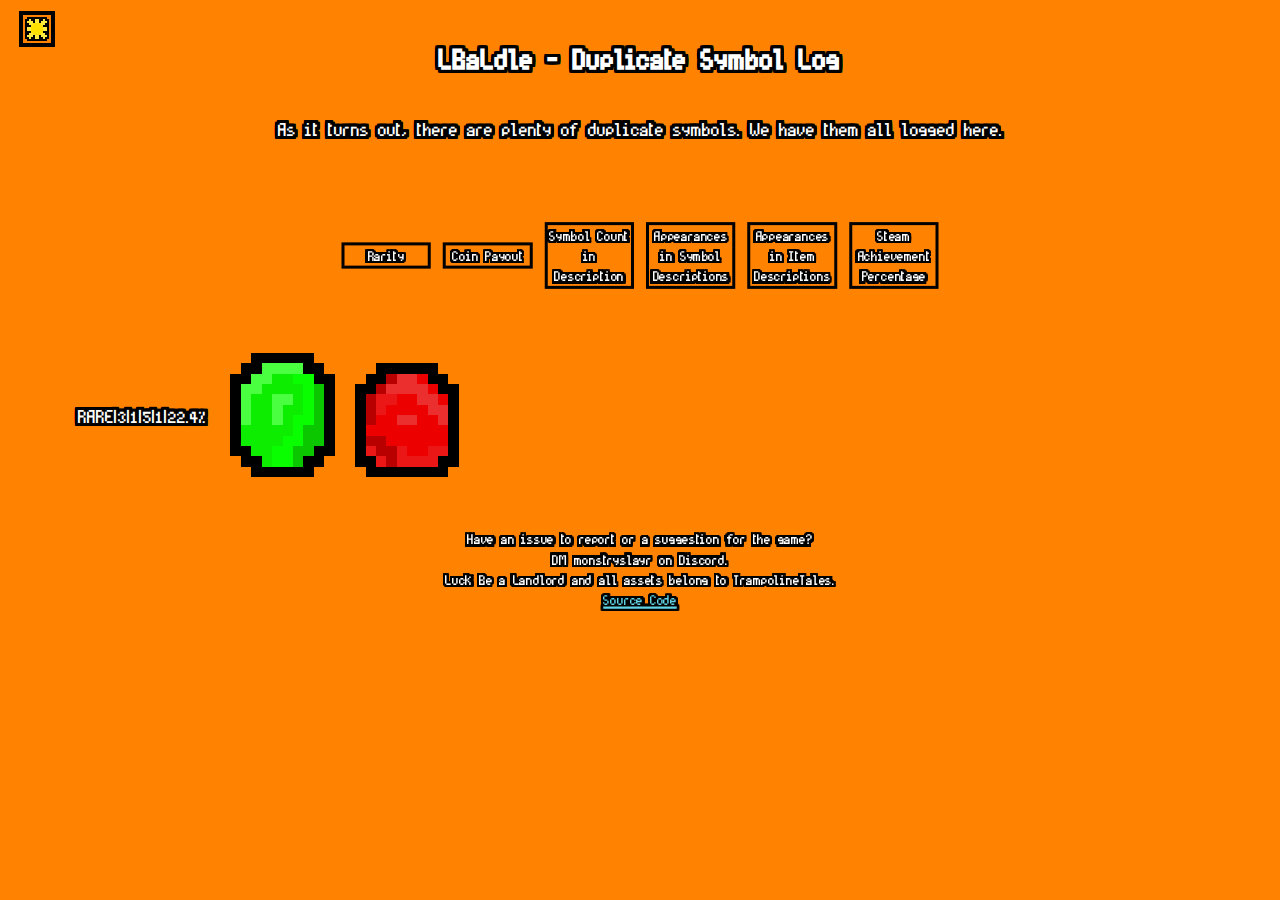
<file: duplicates.html>
<!DOCTYPE html>
<html lang="en">
<head>
    <meta charset="UTF-8">
    <meta http-equiv="X-UA-Compatible" content="IE=edge">
    <link rel="stylesheet" type="text/css" href="style.css">
    <link rel="stylesheet" type="text/css" href="dupStyle.css">
    <script src="https://ajax.googleapis.com/ajax/libs/jquery/3.5.1/jquery.min.js"></script>
    <meta name="description" content="The duplicate symbol log for LBaLdle, a Wordle-like where you need to guess the Luck Be a Landlord symbol.">
    <meta name="keywords" content="Luck Be a Landlord, Wordle">
    <meta name="author" content="MonstyrSlayr">
    <meta name="viewport" content="width=device-width, initial-scale=1.0">

    <meta property="og:url" content="https://monstyrslayr.github.io/lbaldle/duplicates.html"/>
    <meta property="og:type" content="game"/>
    <meta property="og:title" content="LBaLdle - Duplicate Symbol Log"/>
    <meta property="og:description" content="The duplicate symbol log for LBaLdle, a Wordle-like where you need to guess the Luck Be a Landlord symbol."/>
    <meta property="og:image" content="https://raw.githubusercontent.com/MonstyrSlayr/monstyrslayr.github.io/main/img/LBALDLE.png"/>
    <meta property="og:locale" content="en_US"/>

    <meta property="twitter:url" content="https://monstyrslayr.github.io/lbaldle/duplicates.html">
    <meta property="twitter:title" content="LBaLdle - Duplicate Symbol Log">
    <meta property="twitter:card" content="summary_large_image">
    <meta property="twitter:description" content="A Wordle-like where you need to guess the Luck Be a Landlord symbol."/>
    <meta property="twitter:image" content="https://raw.githubusercontent.com/MonstyrSlayr/monstyrslayr.github.io/main/img/LBALDLE.png"/>

    <title>LBaLdle</title>
</head>
<body>
    <h2>LBaLdle - Duplicate Symbol Log</h2>
    <p>
        As it turns out, there are plenty of duplicate symbols. We have them all logged here.
    </p>

    <div class="guesses">
        <div class="row" id="hinttitles">
            <div class='column' id="rarityRow">
                <p class="hint">Rarity</p>
            </div>

            <div class='column' id="coinRow">
                <p class="hint">Coin Payout</p>
            </div>

            <div class='column' id="countRow">
                <p class="hint">Symbol Count in Description</p>
            </div>

            <div class='column' id="appRow">
                <p class="hint">Appearances in Symbol Descriptions</p>
            </div>

            <div class='column' id="itemAppRow">
                <p class="hint">Appearances in Item Descriptions</p>
            </div>

            <div class='column' id="percRow">
                <p class="hint">Steam Achievement Percentage</p>
            </div>
        </div>
    </div>

    <div id="dupSymbols">

    </div>

    <div id="extra">
        <p>Have an issue to report or a suggestion for the game?
        <br>DM monstryslayr on Discord.
        <br>Luck Be a Landlord and all assets belong to TrampolineTales.
        <br><a href="https://github.com/MonstyrSlayr/LBALdle" target="_blank">Source Code</a></p>
    </div>
    
    <div id="notMain">
        <div id="emailToggleDiv">
            <button id="emailToggle" class="emailToggle"><img id="darkModeToggle" class="emailCheck" src="./img/sun.png"></button>
        </div>
    </div>

    <script src="symbols.js"></script>
    <script src="duplicates.js" type="module"></script>
</body>
</html>
</file>
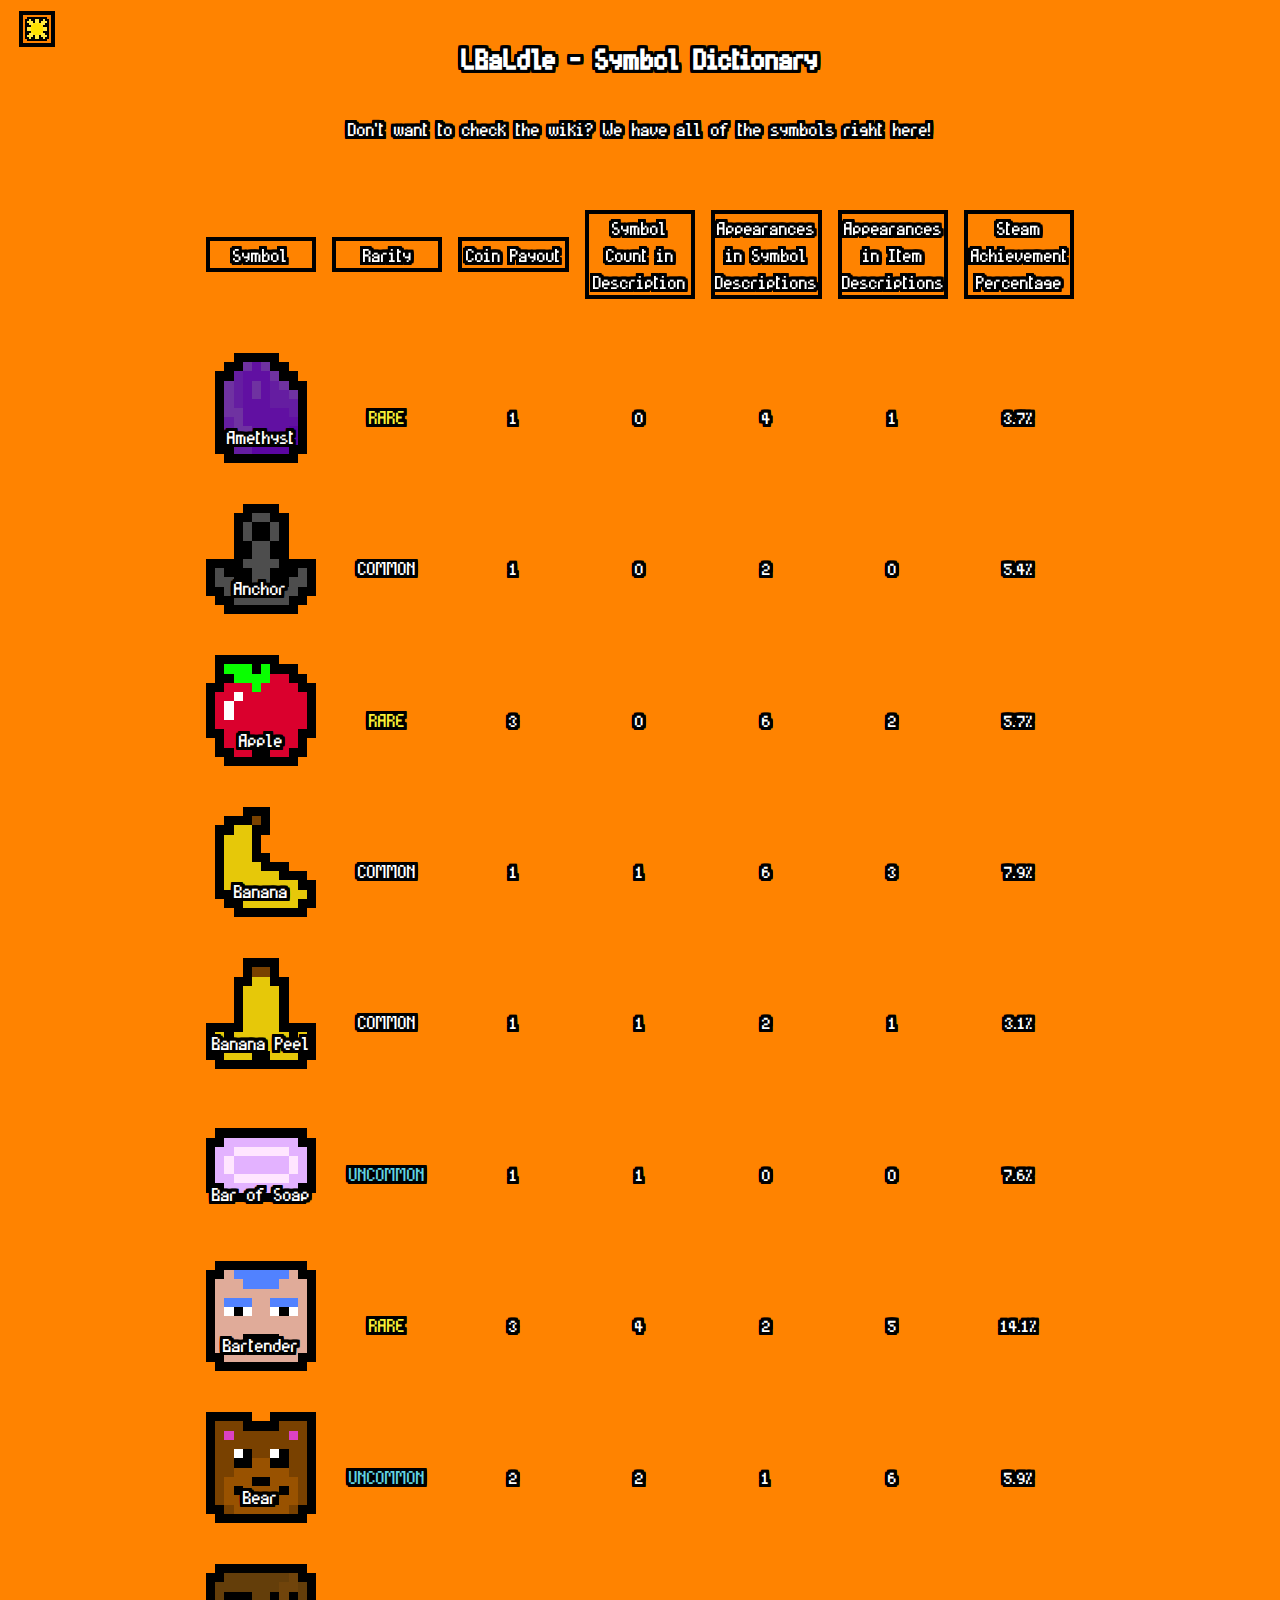
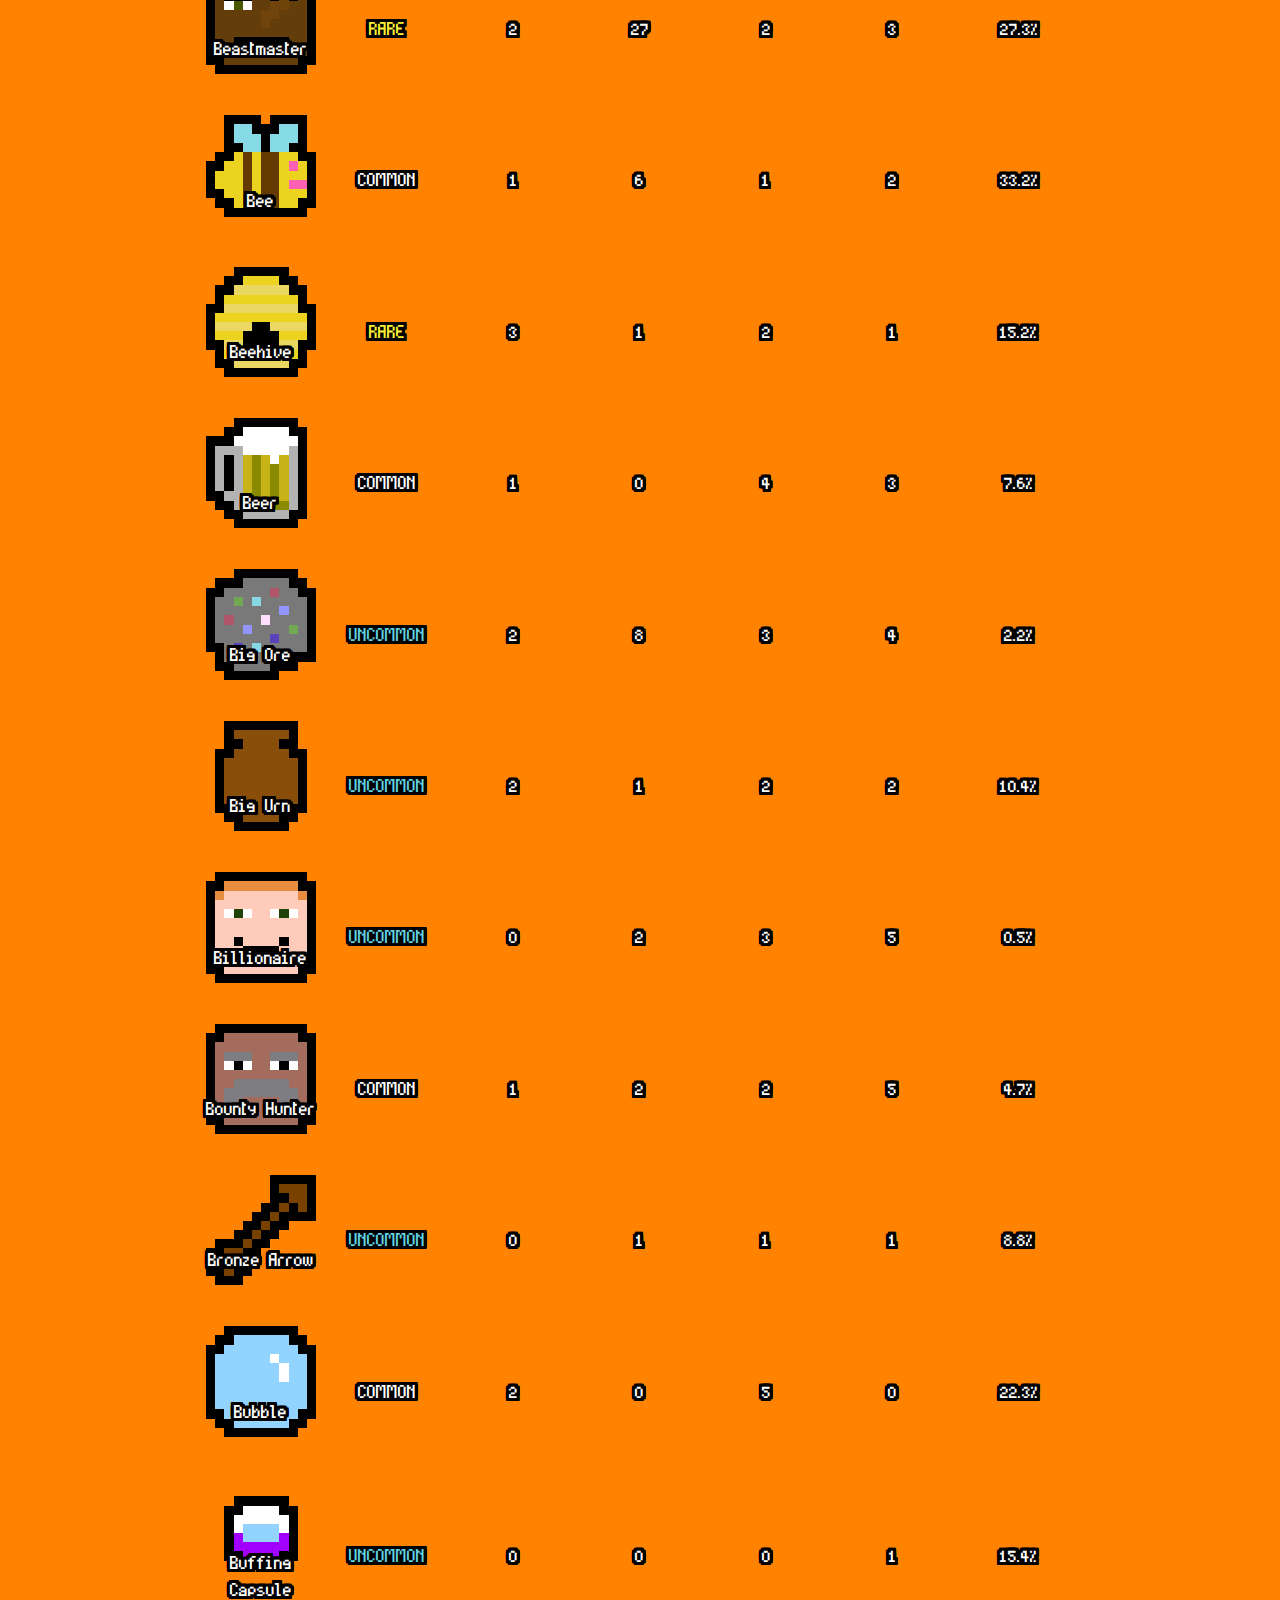
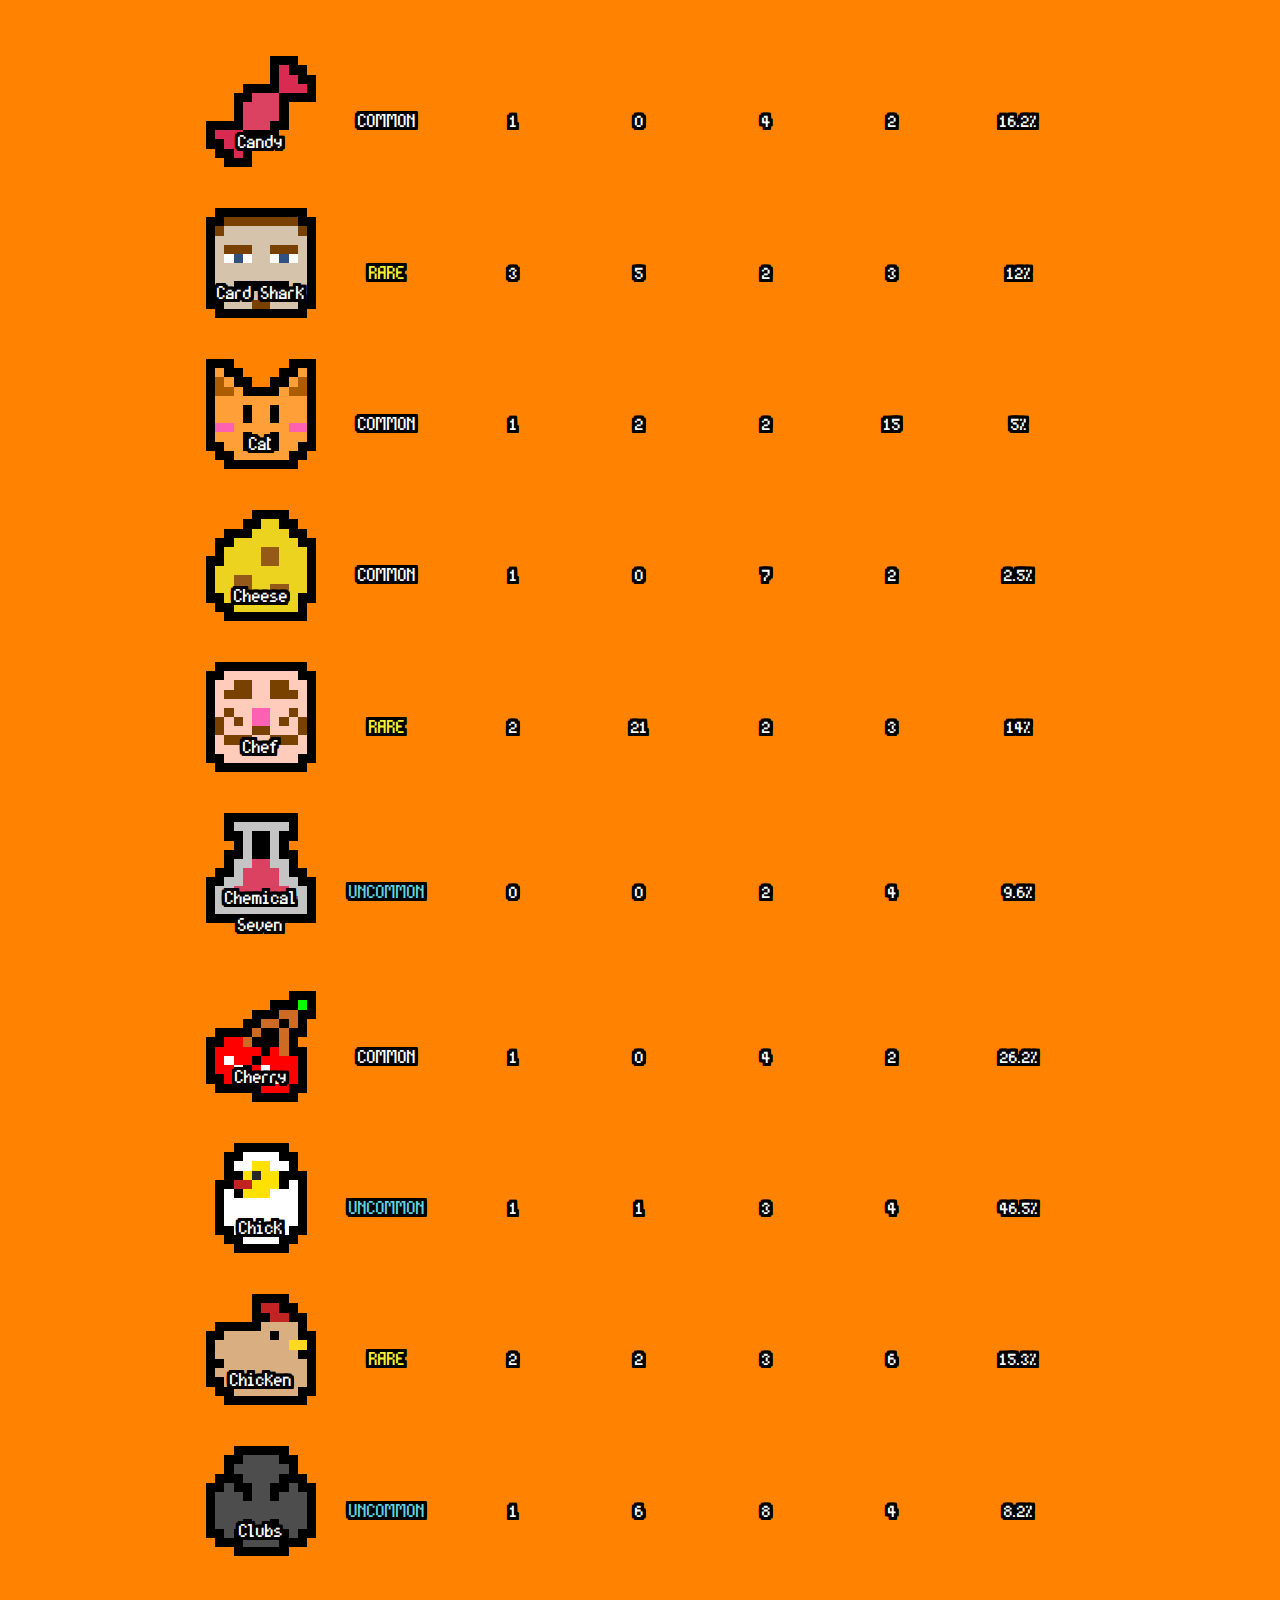
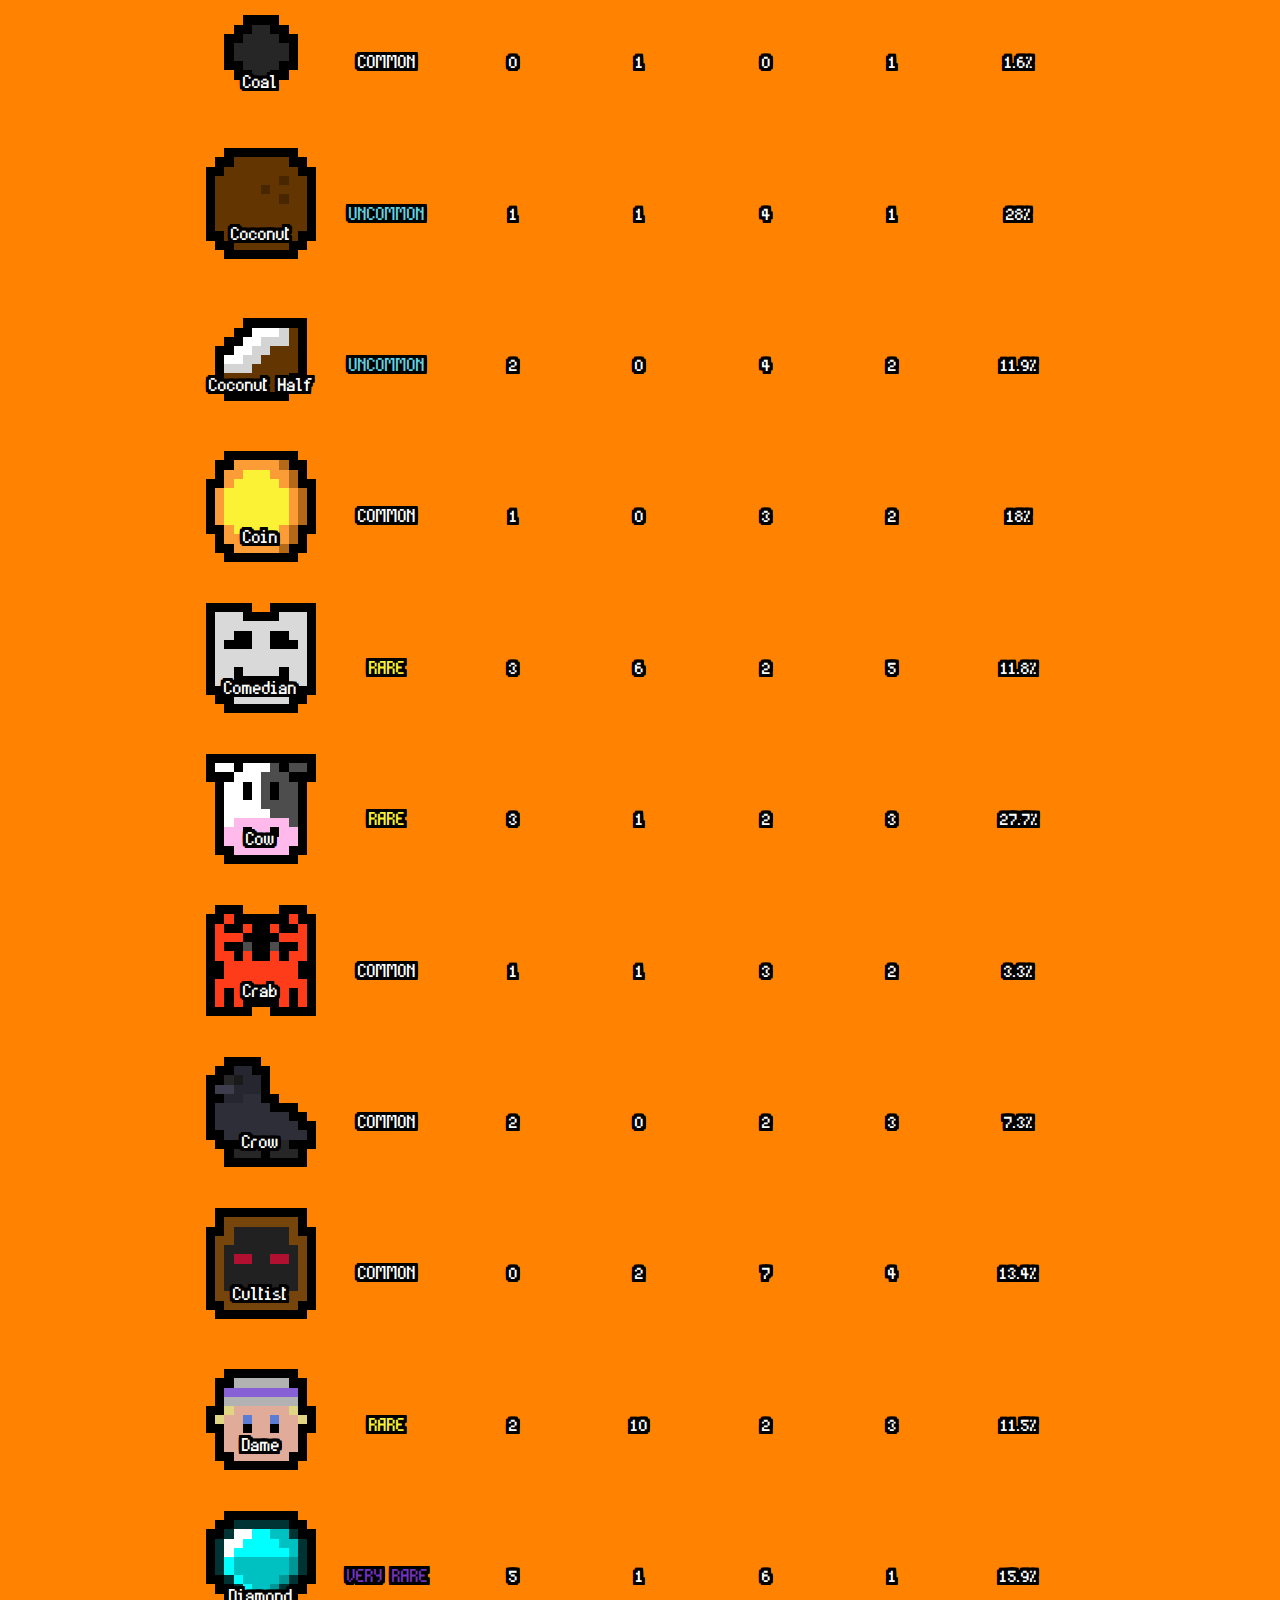
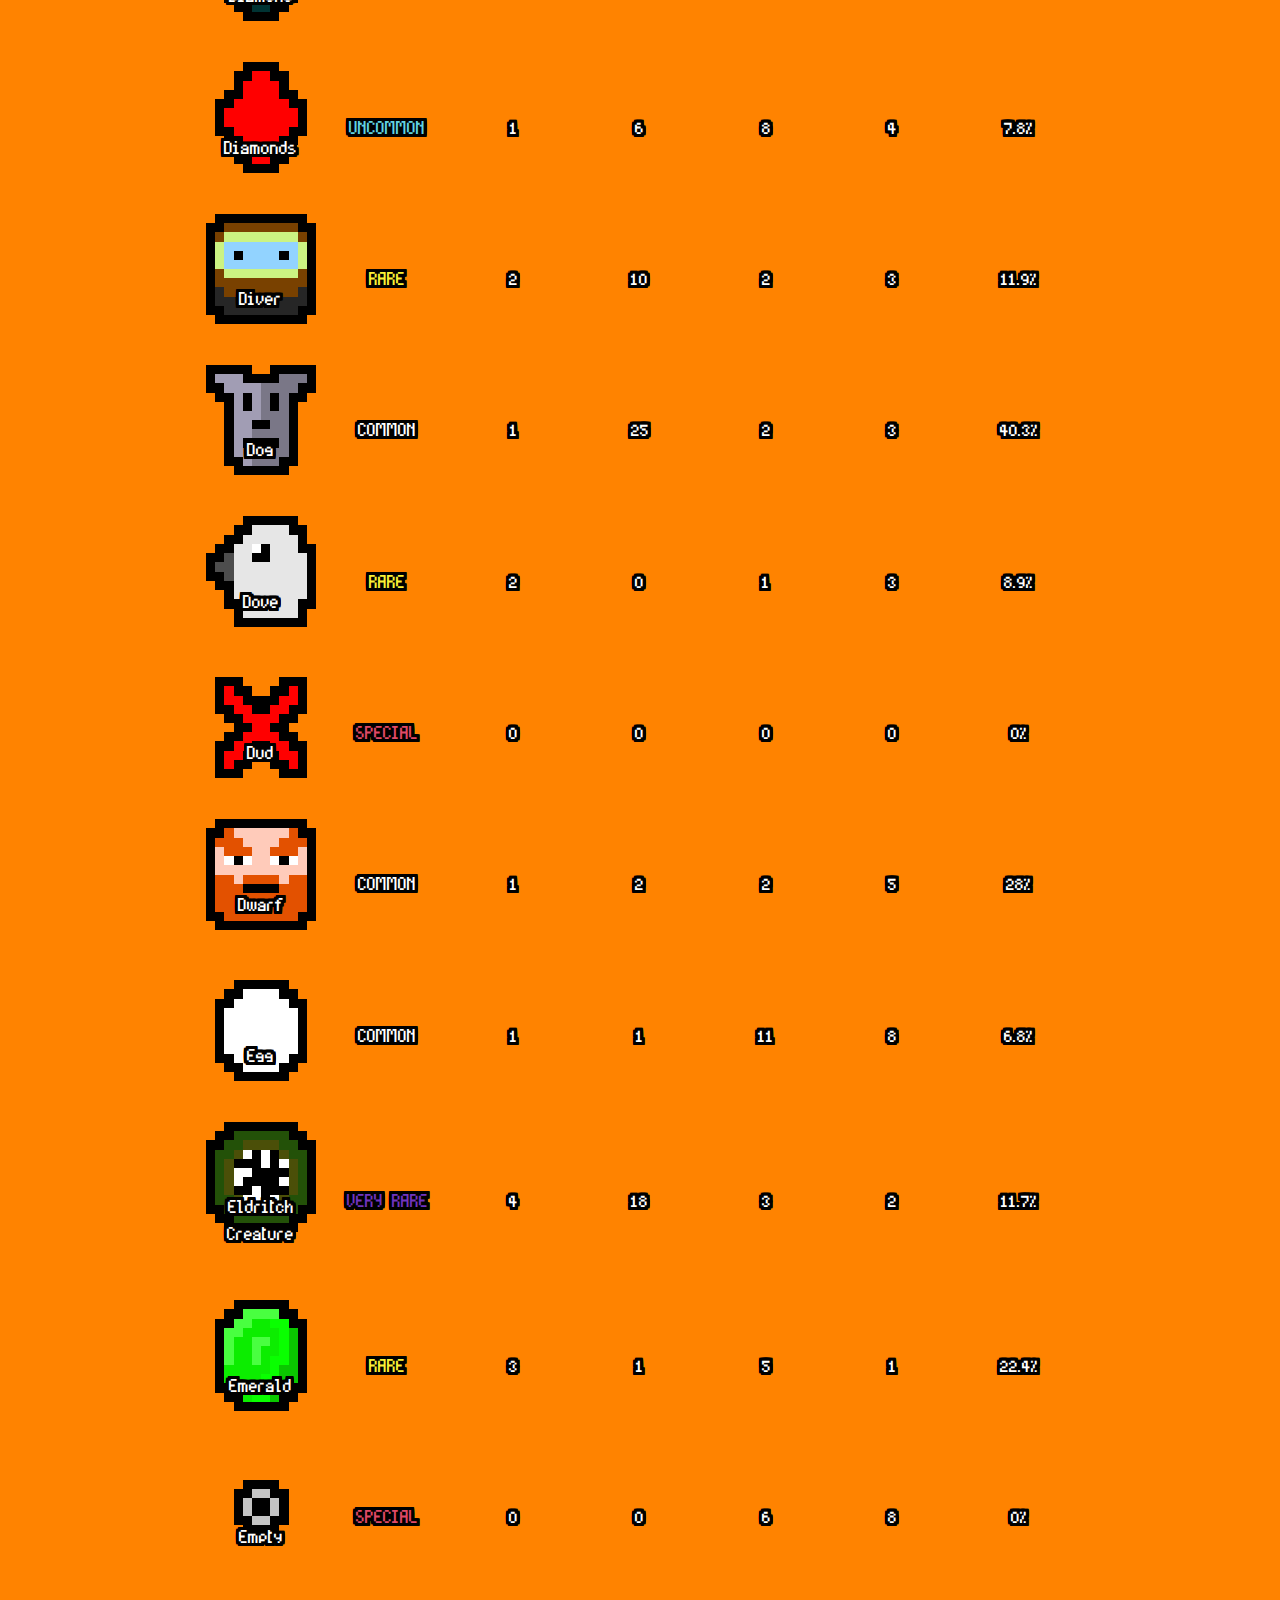
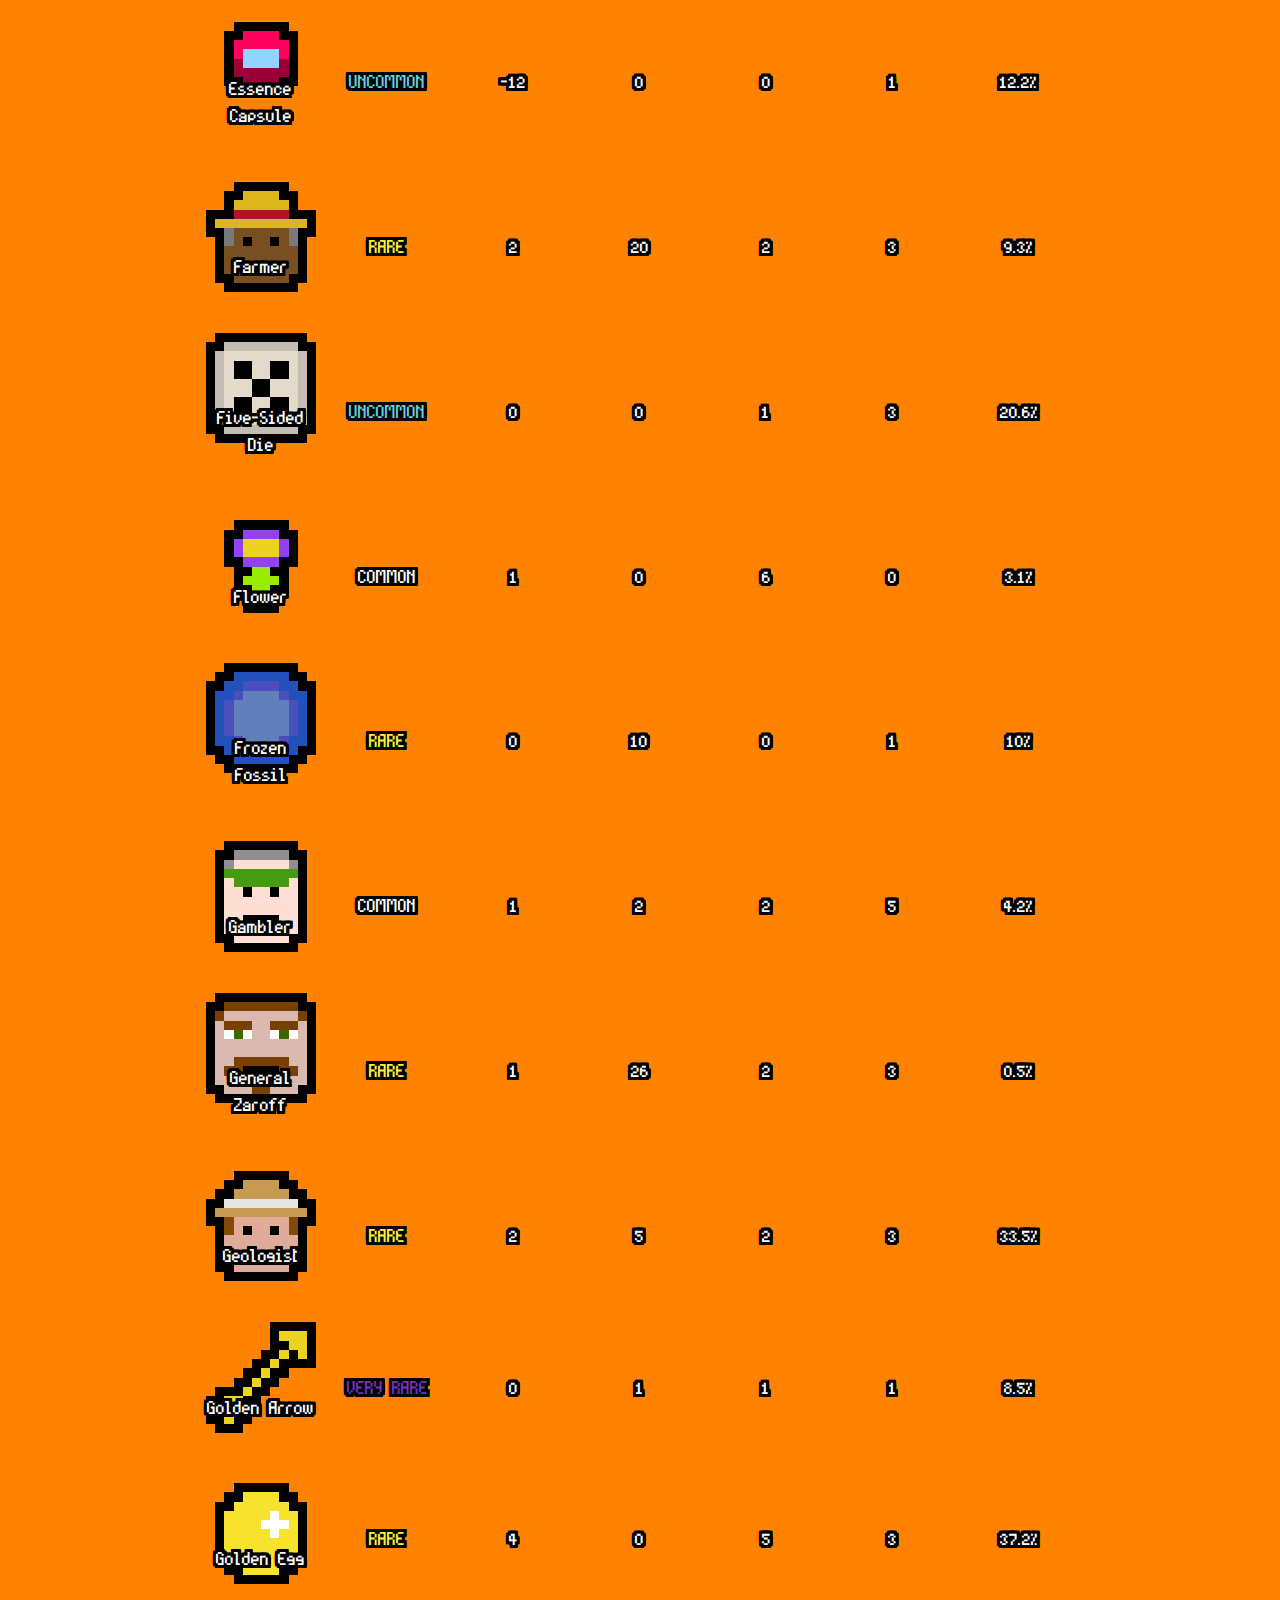
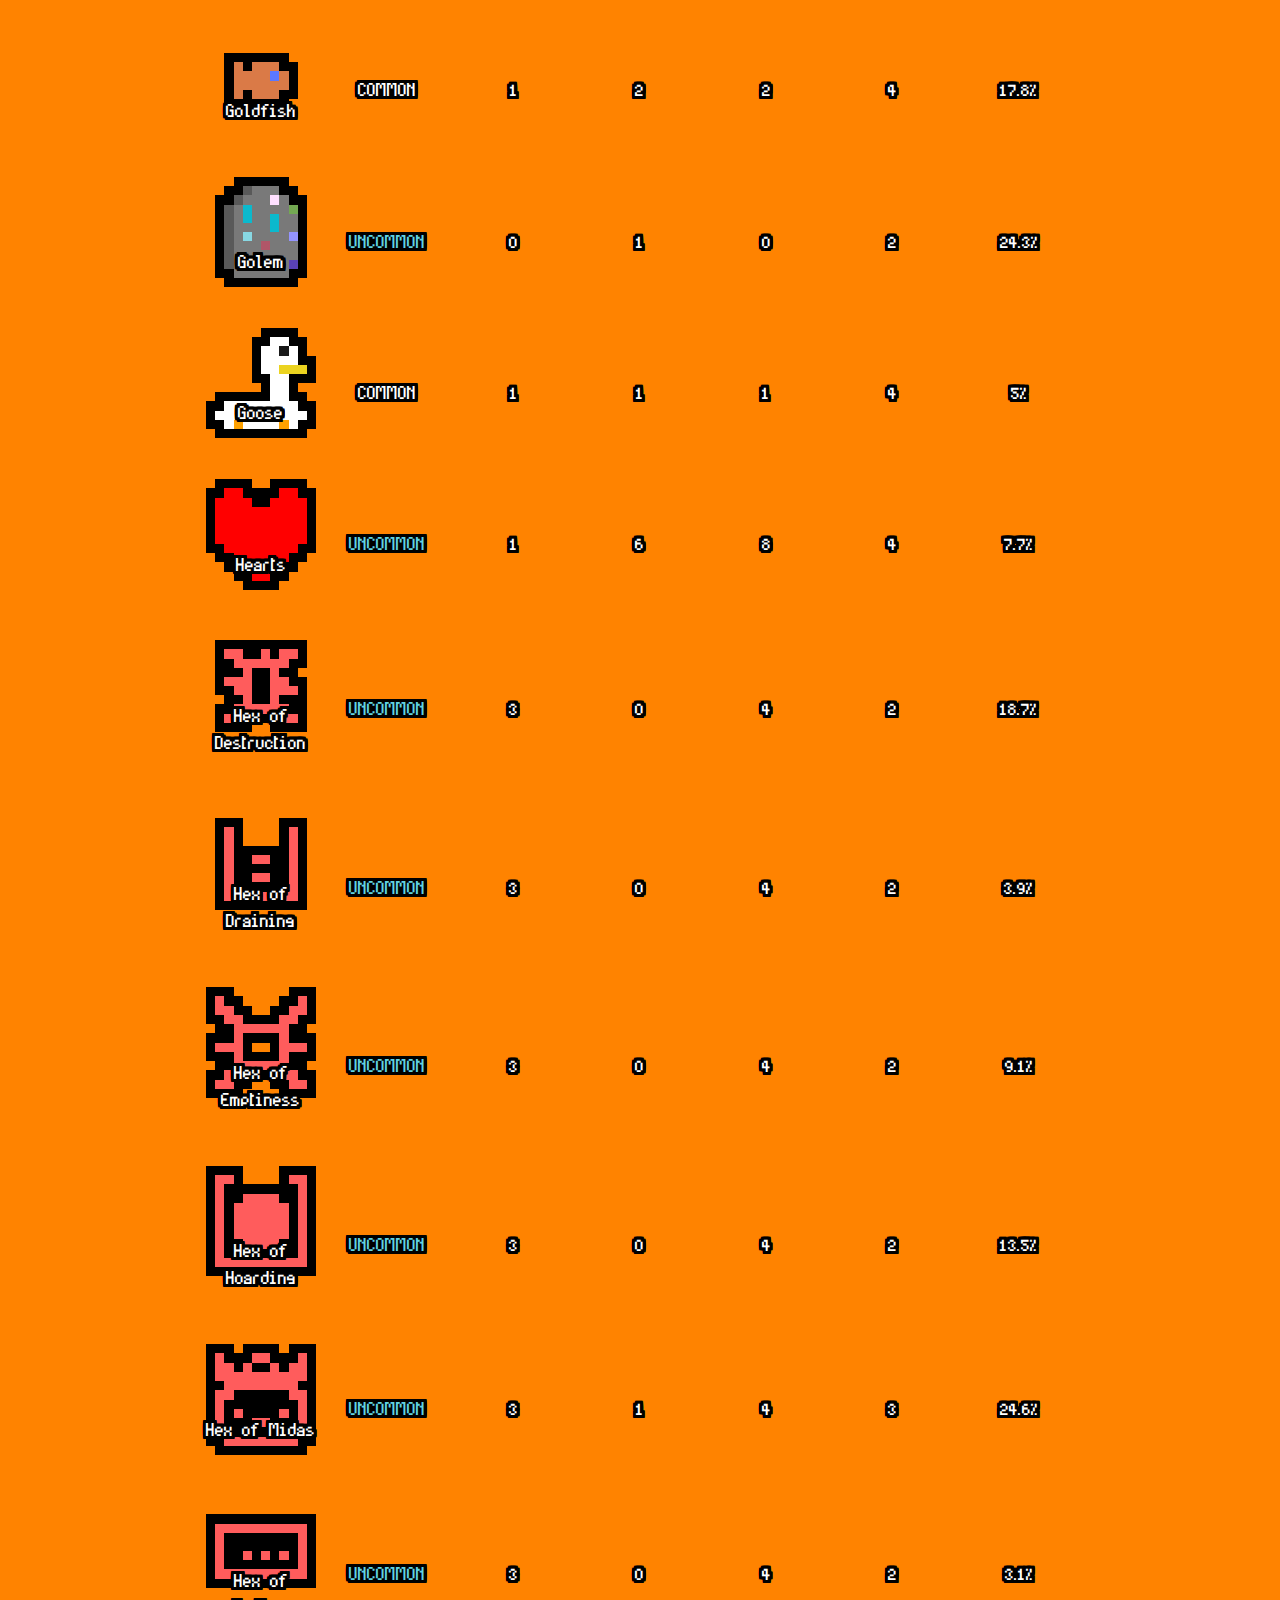
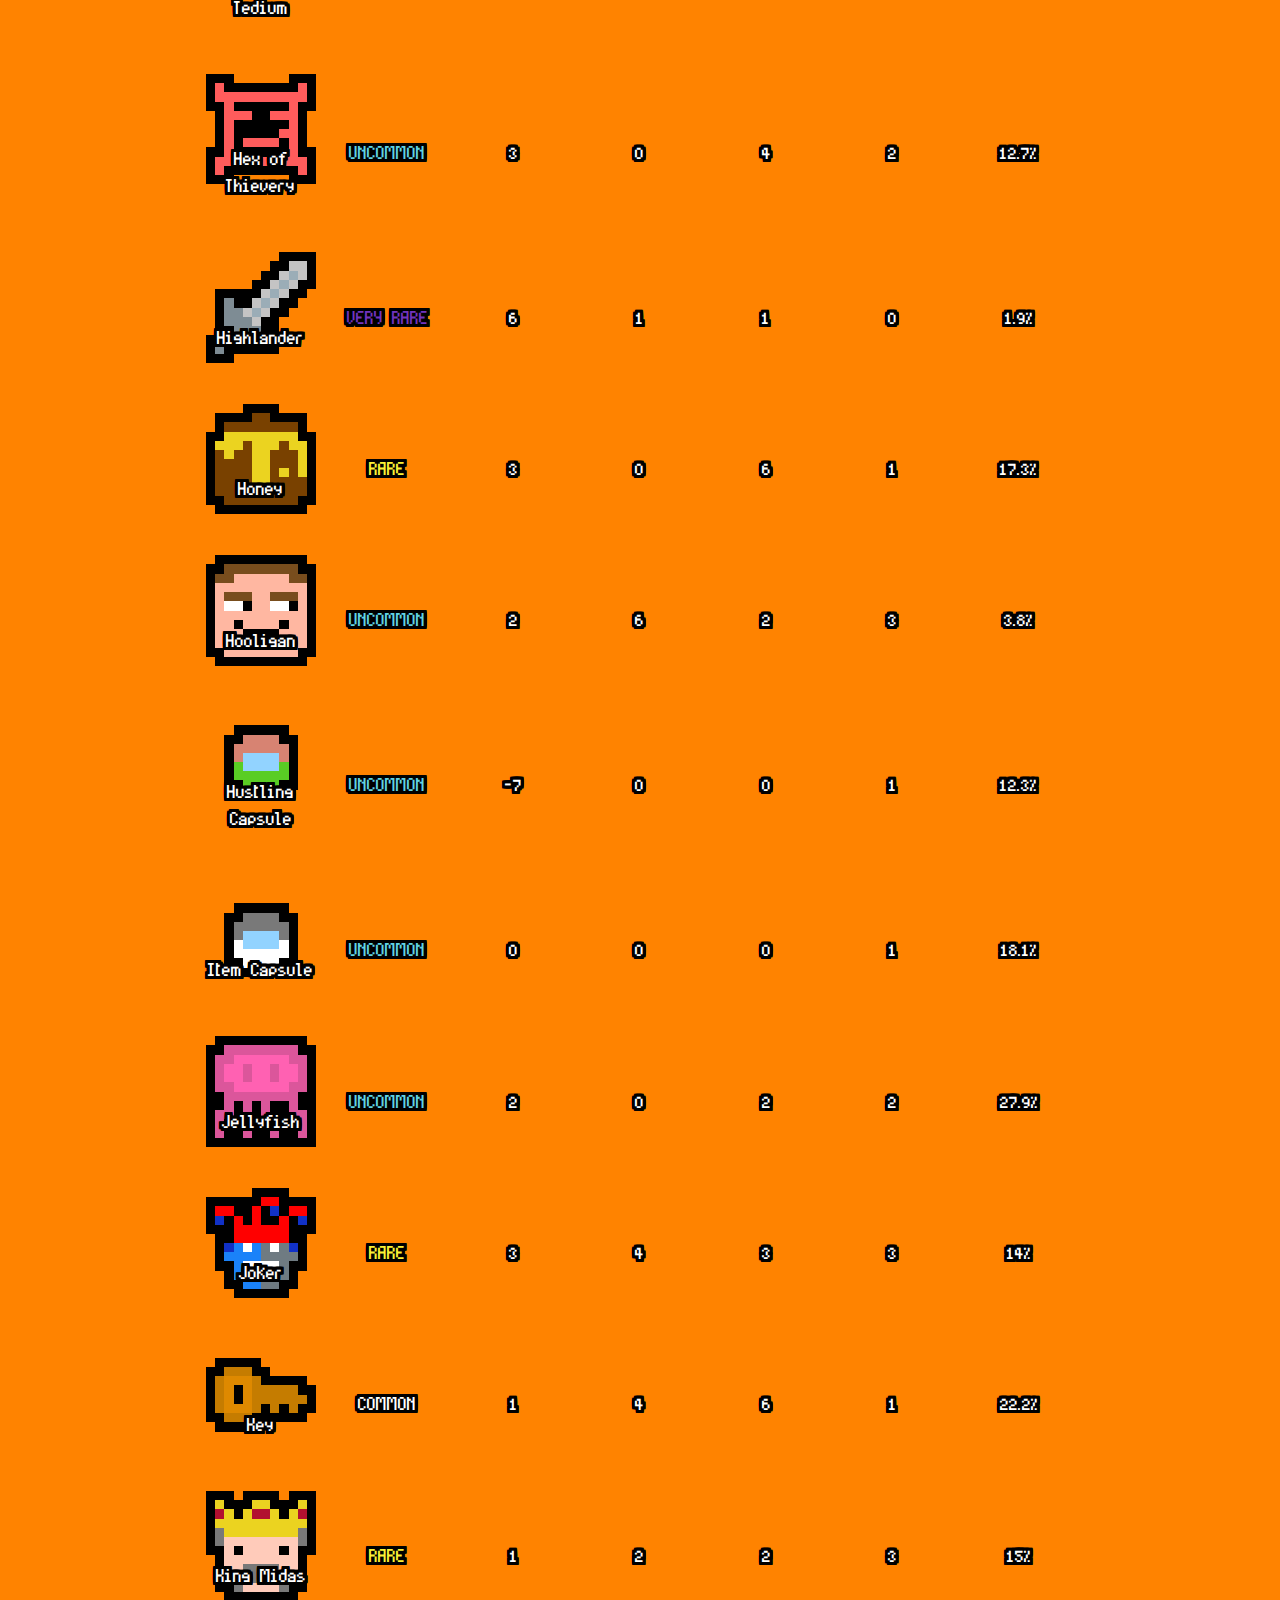
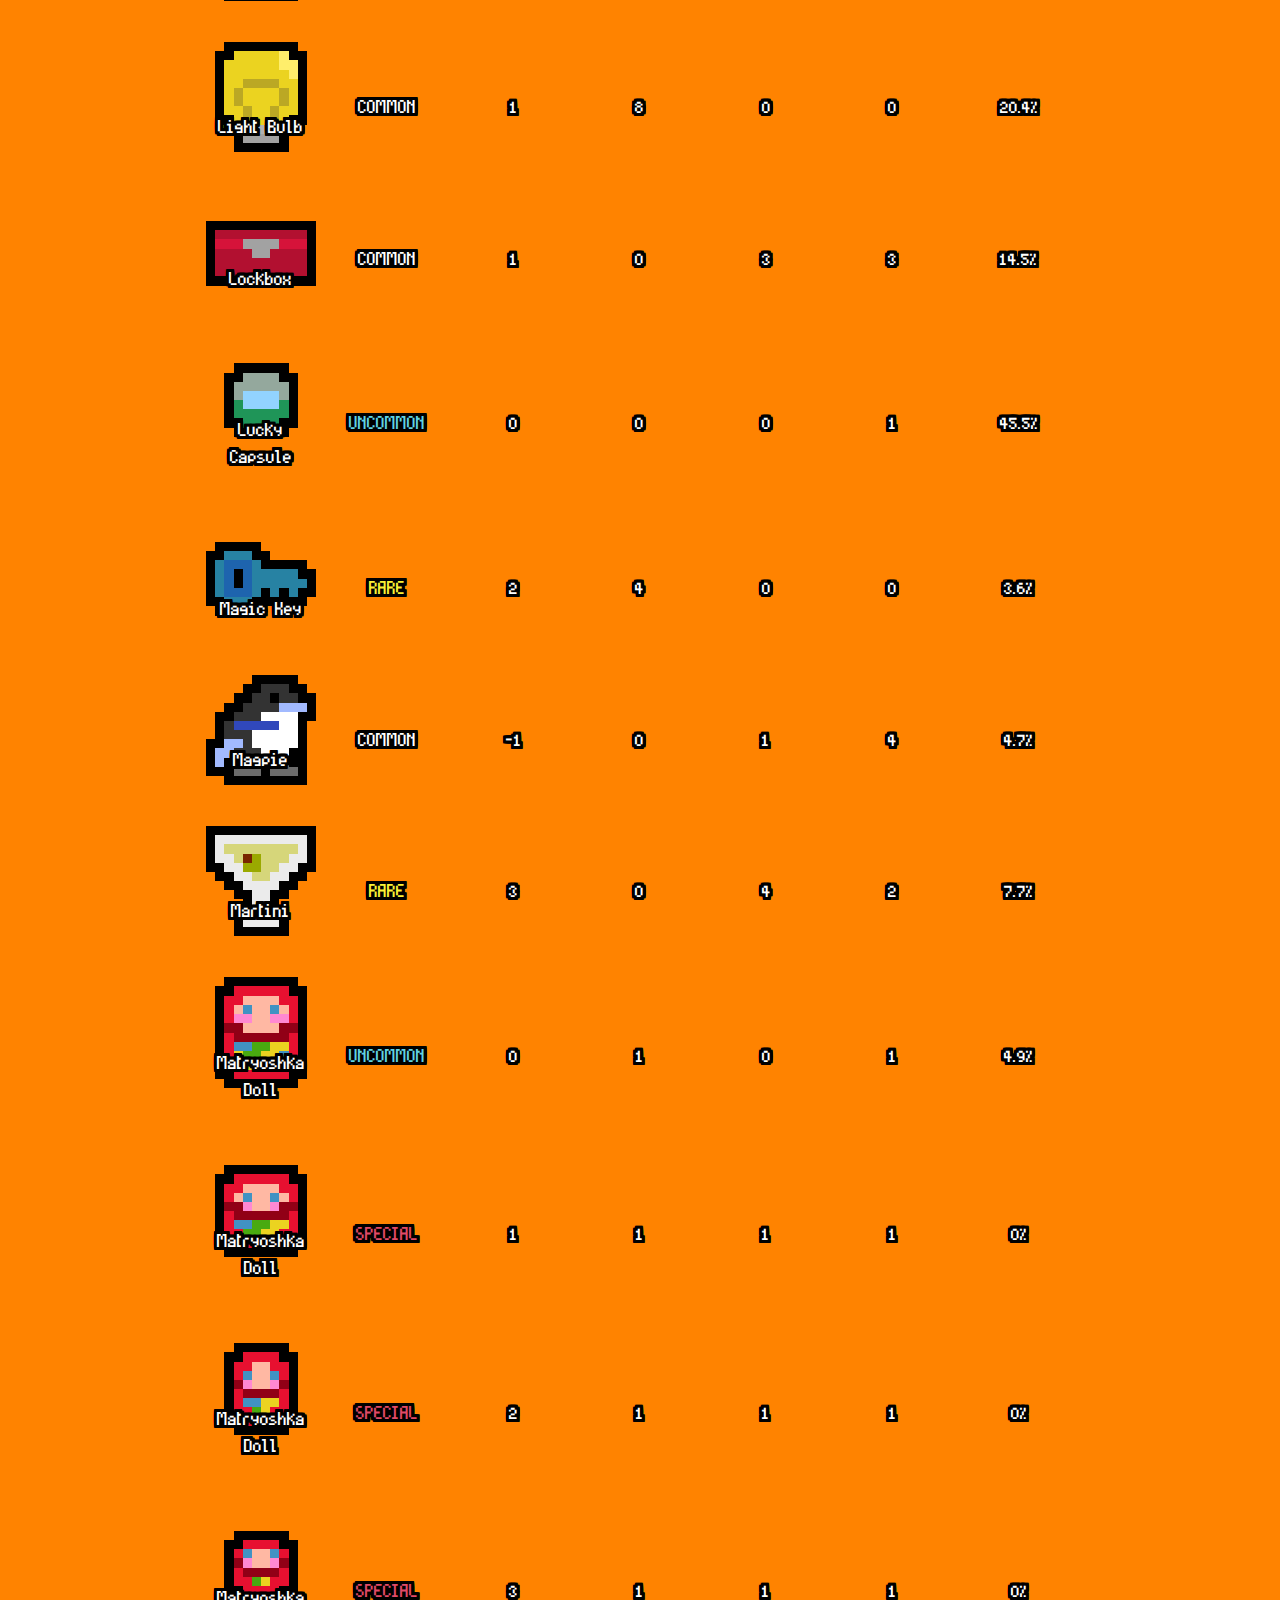
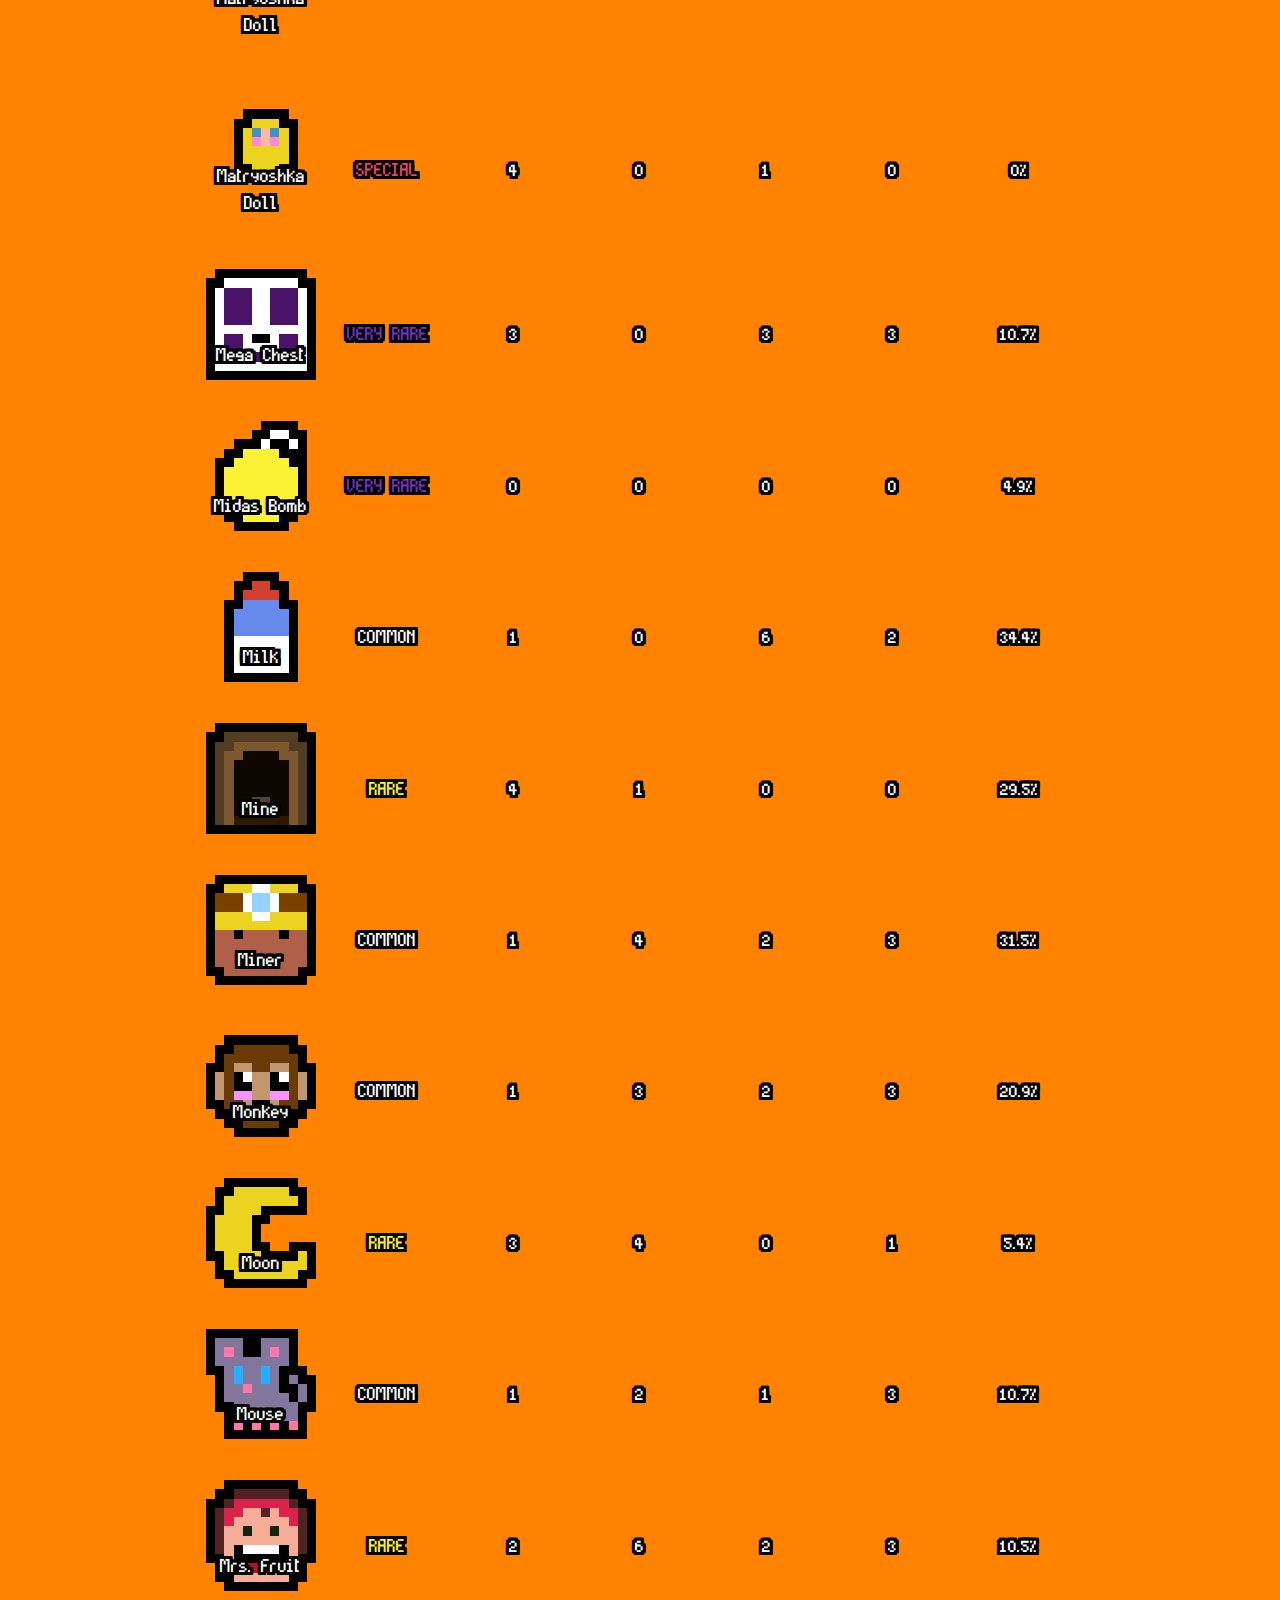
<file: symbols.html>
<!DOCTYPE html>
<html lang="en">
    <head>
        <meta charset="UTF-8">
        <meta http-equiv="X-UA-Compatible" content="IE=edge">
        <link rel="stylesheet" type="text/css" href="style.css">
        <link rel="stylesheet" type="text/css" href="dataStyle.css">
        <script src="https://ajax.googleapis.com/ajax/libs/jquery/3.5.1/jquery.min.js"></script>
        <meta name="description" content="The symbol dictionary for LBaLdle, a Wordle-like where you need to guess the Luck Be a Landlord symbol. Don't want to check the wiki? We have all of the symbols right here!">
        <meta name="keywords" content="Luck Be a Landlord, Wordle">
        <meta name="author" content="MonstyrSlayr">
        <meta name="viewport" content="width=device-width, initial-scale=1.0">

        <meta property="og:url" content="https://monstyrslayr.github.io/lbaldle/symbols.html"/>
        <meta property="og:type" content="game"/>
        <meta property="og:title" content="LBaLdle - Symbol Dictionary"/>
        <meta property="og:description" content="The symbol dictionary for LBaLdle, a Wordle-like where you need to guess the Luck Be a Landlord symbol."/>
        <meta property="og:image" content="https://raw.githubusercontent.com/MonstyrSlayr/monstyrslayr.github.io/main/img/LBALDLE.png"/>
        <meta property="og:locale" content="en_US"/>

        <meta property="twitter:url" content="https://monstyrslayr.github.io/lbaldle/symbols.html">
        <meta property="twitter:title" content="LBaLdle - Symbol Dictionary">
        <meta property="twitter:card" content="summary_large_image">
        <meta property="twitter:description" content="The symbol dictionary for LBaLdle, a Wordle-like where you need to guess the Luck Be a Landlord symbol."/>
        <meta property="twitter:image" content="https://raw.githubusercontent.com/MonstyrSlayr/monstyrslayr.github.io/main/img/LBALDLE.png"/>
        
        <title>LBaLdle - Symbol Dictionary</title>
    </head>
    <body>
        <h2>LBaLdle - Symbol Dictionary</h2>
        <p>
            Don't want to check the wiki? We have all of the symbols right here!
        </p>
        <div class="row" id="hinttitles">
            <div class='column' id="symbolRow">
                <p class="hint">Symbol</p>
            </div>

            <div class='column' id="rarityRow">
                <p class="hint">Rarity</p>
            </div>

            <div class='column' id="coinRow">
                <p class="hint">Coin Payout</p>
            </div>

            <div class='column' id="countRow">
                <p class="hint">Symbol Count in Description</p>
            </div>

            <div class='column' id="appRow">
                <p class="hint">Appearances in Symbol Descriptions</p>
            </div>

            <div class='column' id="itemAppRow">
                <p class="hint">Appearances in Item Descriptions</p>
            </div>

            <div class='column' id="percRow">
                <p class="hint">Steam Achievement Percentage</p>
            </div>
        </div>
        
        <div id="allSymbols">
            
        </div>

        <div id="extra">
            <p>Have an issue to report or a suggestion for the game?
            <br>DM monstyrslayr on Discord.
            <br>Luck Be a Landlord and all assets belong to TrampolineTales.
            <br><a href="https://github.com/MonstyrSlayr/LBALdle" target="_blank">Source Code</a></p>
        </div>

        <div id="notMain">
            <div id="emailToggleDiv">
                <button id="emailToggle" class="emailToggle"><img id="darkModeToggle" class="emailCheck" src="./img/sun.png"></button>
            </div>
        </div>

        <script src="symbols.js"></script>
        <script src="data.js" type="module"></script>
    </body>
</html>
</file>
<file: style.css>
:root
{
    --light-bg-color: #ff8300;
    --light-bg-select: #ffa320;
}

*
{
    box-sizing: border-box;
}

@font-face
{
    font-family: "SinsGold";
    src: url("./SinsGold.otf");
}

body
{
    font-family: 'SinsGold';
    color: #ffffff;
    background-color: var(--light-bg-color);
    text-align: center;
    font-size: 30px;
    text-shadow:    -3px -3px 0 #000000, -2px -3px 0 #000000, -1px -3px 0 #000000, 0px -3px 0 #000000, 1px -3px 0 #000000, 2px -3px 0 #000000, 3px -3px 0 #000000,
                    -3px -2px 0 #000000, -2px -2px 0 #000000, -1px -2px 0 #000000, 0px -2px 0 #000000, 1px -2px 0 #000000, 2px -2px 0 #000000, 3px -2px 0 #000000,
                    -3px -1px 0 #000000, -2px -1px 0 #000000, -1px -1px 0 #000000, 0px -1px 0 #000000, 1px -1px 0 #000000, 2px -1px 0 #000000, 3px -1px 0 #000000,
                    -3px 0px 0 #000000, -2px 0px 0 #000000, -1px 0px 0 #000000, 0px 0px 0 #000000, 1px 0px 0 #000000, 2px 0px 0 #000000, 3px 0px 0 #000000,
                    -3px 1px 0 #000000, -2px 1px 0 #000000, -1px 1px 0 #000000, 0px 1px 0 #000000, 1px 1px 0 #000000, 2px 1px 0 #000000, 3px 1px 0 #000000,
                    -3px 2px 0 #000000, -2px 2px 0 #000000, -1px 2px 0 #000000, 0px 2px 0 #000000, 1px 2px 0 #000000, 2px 2px 0 #000000, 3px 2px 0 #000000,
                    -3px 3px 0 #000000, -2px 3px 0 #000000, -1px 3px 0 #000000, 0px 3px 0 #000000, 1px 3px 0 #000000, 2px 3px 0 #000000, 3px 3px 0 #000000;
}

a
{
    color: #61d3e3;
}

.guesses
{
    margin-left: auto;
    margin-right: auto;
    margin-top: 0;
    width: 75%;
    color: white;
    display: flex;
    flex-direction: column;
    font-size: 100%;
    transform: scale(0.75);
    transition: all 0.8s;
}

#guesses
{
    padding-top: 0;
}

input[type=text]
{
    border: 3px solid black;
    outline: none;
    font-family: "SinsGold";
    font-size: 30px;
}

input[type=submit]
{
    font-family: "SinsGold";
    font-size: 30px;
    color: white;
    border: 3px solid black;
    background-color: #c71585;
    text-shadow:    -3px -3px 0 #000000, -2px -3px 0 #000000, -1px -3px 0 #000000, 0px -3px 0 #000000, 1px -3px 0 #000000, 2px -3px 0 #000000, 3px -3px 0 #000000,
                    -3px -2px 0 #000000, -2px -2px 0 #000000, -1px -2px 0 #000000, 0px -2px 0 #000000, 1px -2px 0 #000000, 2px -2px 0 #000000, 3px -2px 0 #000000,
                    -3px -1px 0 #000000, -2px -1px 0 #000000, -1px -1px 0 #000000, 0px -1px 0 #000000, 1px -1px 0 #000000, 2px -1px 0 #000000, 3px -1px 0 #000000,
                    -3px 0px 0 #000000, -2px 0px 0 #000000, -1px 0px 0 #000000, 0px 0px 0 #000000, 1px 0px 0 #000000, 2px 0px 0 #000000, 3px 0px 0 #000000,
                    -3px 1px 0 #000000, -2px 1px 0 #000000, -1px 1px 0 #000000, 0px 1px 0 #000000, 1px 1px 0 #000000, 2px 1px 0 #000000, 3px 1px 0 #000000,
                    -3px 2px 0 #000000, -2px 2px 0 #000000, -1px 2px 0 #000000, 0px 2px 0 #000000, 1px 2px 0 #000000, 2px 2px 0 #000000, 3px 2px 0 #000000,
                    -3px 3px 0 #000000, -2px 3px 0 #000000, -1px 3px 0 #000000, 0px 3px 0 #000000, 1px 3px 0 #000000, 2px 3px 0 #000000, 3px 3px 0 #000000;
}

input[type=submit]:hover
{
    background-color: #fa1aa7;
}

input[type=submit]:active
{
    background-color: #fa1aa7;
    color: #fbf236;
    margin-left: 6px;
}

::-webkit-input-placeholder
{
    font-family: "SinsGold";
    font-size: 30px;
}

::-moz-placeholder
{
    font-family: "SinsGold";
    font-size: 30px;
}

::-ms-input-placeholder
{
    font-family: "SinsGold";
    font-size: 30px;
}

::-moz-placeholder
{
    font-family: "SinsGold";
    font-size: 30px;
}

.row
{
    text-align: center;
    display: flex;
    flex-direction: row;
    align-items: center;
    justify-content: center;
    flex: 1 1 20%;
    flex-wrap: none;
    opacity: 1;
    transition: all 0.8s;
    margin: auto;
    margin-bottom: 8px;
    width: 100%;
}

.column
{
    display: flex;
    flex-direction: column;
    flex-basis: 100%;
    max-width: calc(100%/7);
    flex: 1;
    margin-top: auto;
    margin-bottom: auto;
    padding: 8px;
}

/*the container must be positioned relative:*/
.autocomplete
{
    position: relative;
    display: inline-block;
    width: 300px;
}

.guess_input
{
    border: 1px solid transparent;
    background-color: #f1f1f1;
    padding: 10px;
    font-size: 22px;
}


input[type=text] 
{
    background-color: #f1f1f1;
    width: 100%;
}

.symbol
{
    width: 23%;
    image-rendering: pixelated;
}

#emails
{
    width: 33%;
    opacity: 0;
    transition: all 0.3s;
    padding-bottom: 100vh;
    position: fixed;
    top: 0px;
    left: 0px;
    background-color: #c7158577;
}

#mainGame
{
    margin: default;
    margin-right: 0;
    margin-left: auto;
    transition: all 0.8s;
}

.email
{
    padding: 8px;
    transition: all 0.4s;
}

h3
{
    margin: 0px;
    font-weight: normal;
    font-size: 1.2em;
}

#emailToggleDiv
{
    z-index: 2;
    position: fixed;
    top: 0px;
    left: 8px;
    transition: all 0.8s;
    text-align: left;
    width: 0;
    white-space: nowrap;
}

#emailToggleDivReal
{
    display: flex;
    align-items: center;
}

.emailToggle
{
    border: 2px solid black;
    background-color: var(--light-bg-color);
    image-rendering: pixelated;
    font-size: 0;
    padding: 1px;
    margin: 20px;
    transform: scale(2);
}

.emailToggle:hover
{
    cursor: pointer;
    background-color: var(--light-bg-select);
}

.emailHeader
{
    background-color: #242424;
    border: 4px solid black;
}

.emailNotif
{
    background-color: #242424;
    border: 4px solid black;
    padding: -100px;
}

.emailBody
{
    background-color: #122950;
    border: 4px solid black;
    text-align: left;
    padding-left: 8px;
}
    .emailBody p
    {
        margin: 4px;
    }

.guessCount
{
    color: #e14a68;
}

.emailAddress
{
    color: #797979;
}

#noEmails
{
    display: block;
}

#extra
{
    transform: scale(0.75);
}

#dupDetected
{
    display: none;
    color: red;
}

#lilHooligan
{
    width: 1.75rem;
    image-rendering: pixelated;
}

@property --p
{
    syntax: '<percentage>';
    inherits: false;
    initial-value: 0%;
}

@property --p2
{
    syntax: '<percentage>';
    inherits: false;
    initial-value: 0%;
}

@keyframes infoBG
{
	0%
    {
		--p: 100%;
        --p2: 0%;
	}
	50%
    {
		--p: 50%;
        --p2: 50%;
	}
	100%
    {
		--p: 0%;
        --p2: 0%;
	}
}

#symbolInfo
{
    --p: 0%;
    --p2: 0%;
    animation: infoBG 2s linear;
    display: none;
    position: absolute;
    background: linear-gradient(180deg, #4a0b2c var(--p), #961757 var(--p2));
    border: 4px solid black;
    text-align: left;
    padding: 8px;
    text-align: center;
}

#guessPreview
{
    padding: 8px;
    margin: auto;
    width: 40vw;
}

.buttonLabel
{
    opacity: 0.5;
}

@media screen and (max-width: 450px) {
    body {
        font-size: 24px;
    }

    .column {
        min-width: 55px;
        max-width: 55px;
    }

    .autocomplete {
        width: 200px;
    }

    .type-block {
        font-size: 13px;
        padding: 5px;
        margin: 2px;
    }

    .guesses
    {
        width: 100%;
        transform: scale(0.9);
        font-size: 16px;
    }

    .row
    {
        justify-content: space-around;
    }

    #guessPreview
    {
        width: 90vw;
    }
}

@media screen and (max-width: 900px)
{
    #emails
    {
        width: 90%;
    }
}
</file>
<file: dupStyle.css>
#dupSymbols
{
    display: flex;
    flex-direction: column;
    width: 100%;
}

.dupSymbIndiv
{
    display: flex;
    flex-direction: row;
    align-items: center;
    width: 100%;
    padding: 8px;
}

.dupSymbIndiv p
{
    padding: 1%;
    padding-left: 5%;
}

.symbol
{
    width: 10%;
}

.hint:hover
{
    cursor: pointer;
    color: cyan;
    background-color: var(--light-bg-select);
}

.hint
{
    border: 4px solid black;
    background-color: var(--light-bg-color);
}

.notIncluded:hover
{
    cursor: pointer;
    color: cyan;
    background-color: red;
}

.notIncluded
{
    border: 4px dashed black;
    background-color: red;
}
</file>
<file: dataStyle.css>
.hint:hover
{
    cursor: pointer;
    color: cyan;
    background-color: var(--light-bg-select);
}

.hint
{
    border: 4px solid black;
    background-color: var(--light-bg-color);
}

#hinttitles
{
    width: 70%;
    position: sticky;
    top: 0;
    z-index: 1;
}

#allSymbols
{
    width: 70%;
    margin: auto;
    display: flex;
    flex-direction: column;
}

.symbolText
{
    position: relative;
    margin-top: -40px;
}
</file>
